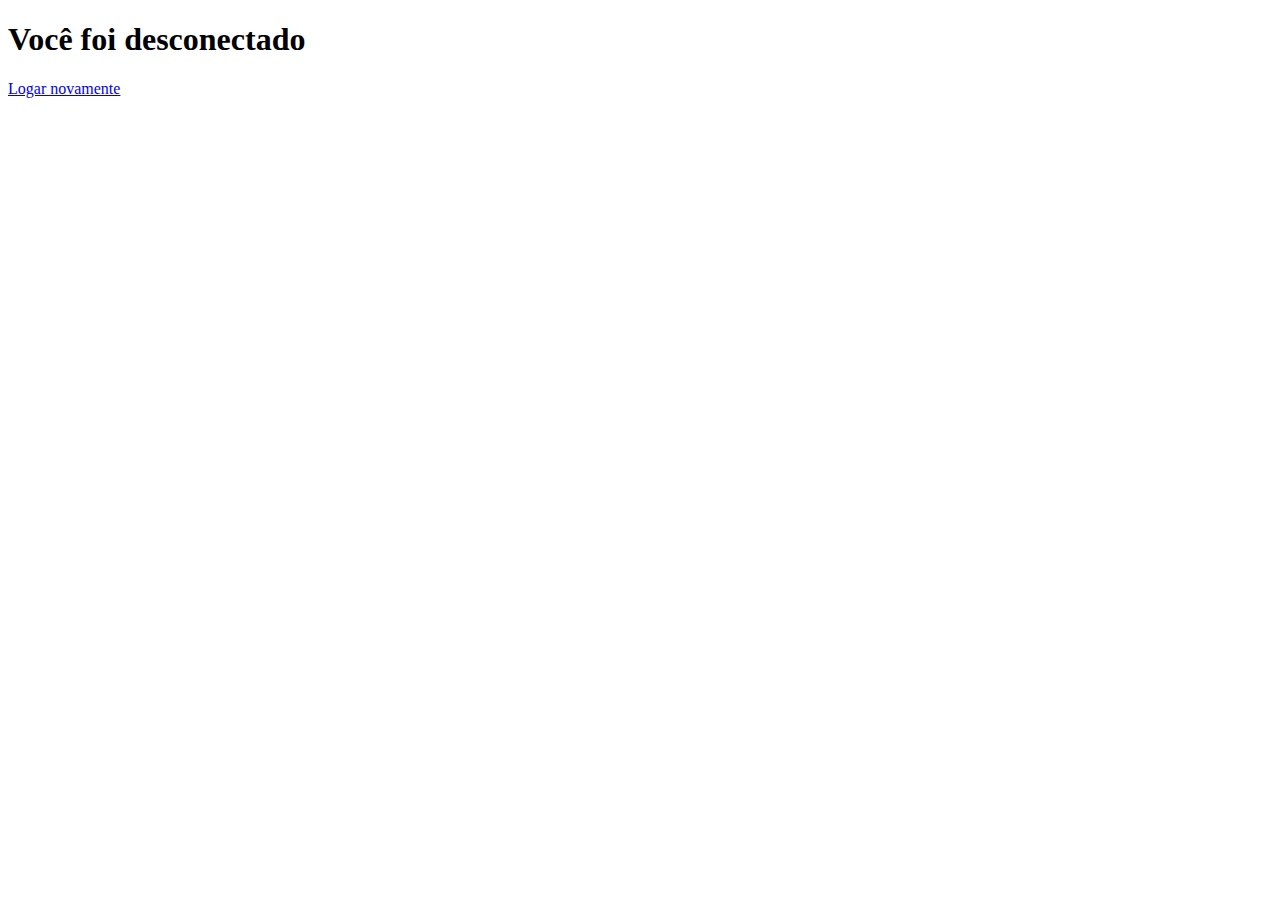
<file: usuarios/templates/usuarios/logout.html>
<!DOCTYPE html>
<html lang="en">
<head>
    <meta charset="UTF-8">
    <title>Logout</title>
</head>
<body>
    <h1>Você foi desconectado</h1>
    <p><a href="{% url 'usuarios:login' %}">Logar novamente</a></p>
</body>
</html>
</file>
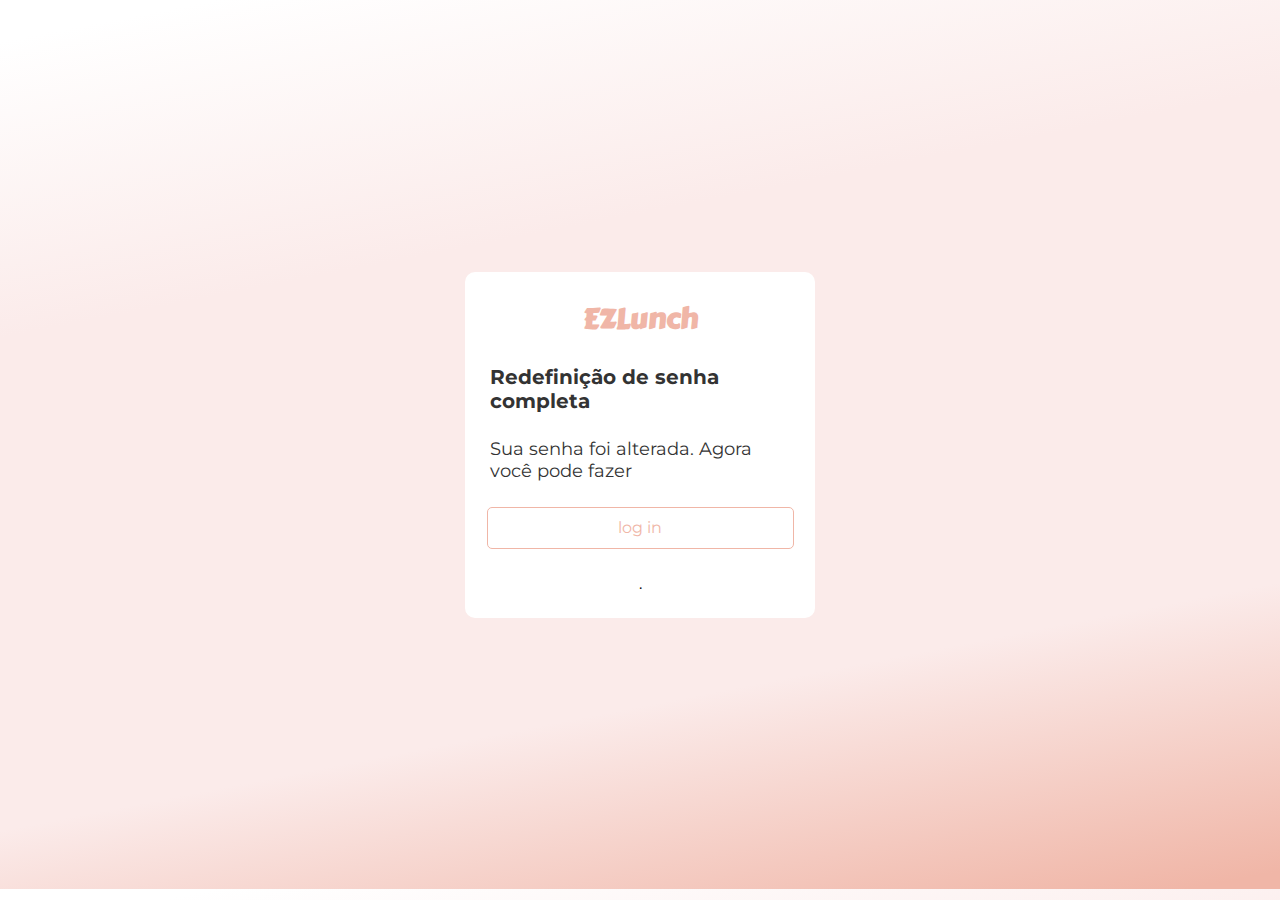
<file: usuarios/templates/usuarios/password_reset_complete.html>
<!DOCTYPE html>
<html lang="pt-BR">
<head>
    <link rel="preconnect" href="https://fonts.googleapis.com">
    <link rel="preconnect" href="https://fonts.gstatic.com" crossorigin>
    <link href="https://fonts.googleapis.com/css2?family=Montserrat:ital,wght@0,100..900;1,100..900&display=swap" rel="stylesheet">
    <link href="https://fonts.googleapis.com/css2?family=Carter+One&family=Montserrat:ital@0;1&display=swap" rel="stylesheet">
    <meta charset="UTF-8">
    <title>Redefinição de senha completa</title>
</head>

<body style="background: linear-gradient( 169deg, #fff 3.66%, #fbebea 29.71%,#fbebea 73.03%, #f0b6a7 98.43% ); min-height: 97dvh; justify-content: center; display: flex; align-items: center; font-family: Montserrat, sans-serif;">
    <section style="background-color: #fff; max-width: 300px; border-radius: 10px; display: flex; flex-direction: column; gap: 25px; padding: 25px; margin: 0 auto; justify-content: center; align-items: center;">
        <h1 style="color: #f0b6a7; margin: 0; font-size: 28px; font-family: Carter One, system-ui;">EZLunch</h1>
        <h2 style="color: #333; margin: 0; font-size: 20px;">Redefinição de senha completa</h2>
        <p style="color: #333; font-size: 18px; margin: 0 auto;" >Sua senha foi alterada. Agora você pode fazer</p>
        <a style="align-items: center; background-color: #fff; border: 1px solid #f0b6a7; border-radius: 5px; color: #f0b6a7; cursor: pointer; display: flex; font-size: 16px; justify-content: center; text-decoration: none; height: 40px; width: 305px;" href="{% url 'usuarios:login' %}">log in</a>.
    </section>
</body>
</html>
</file>
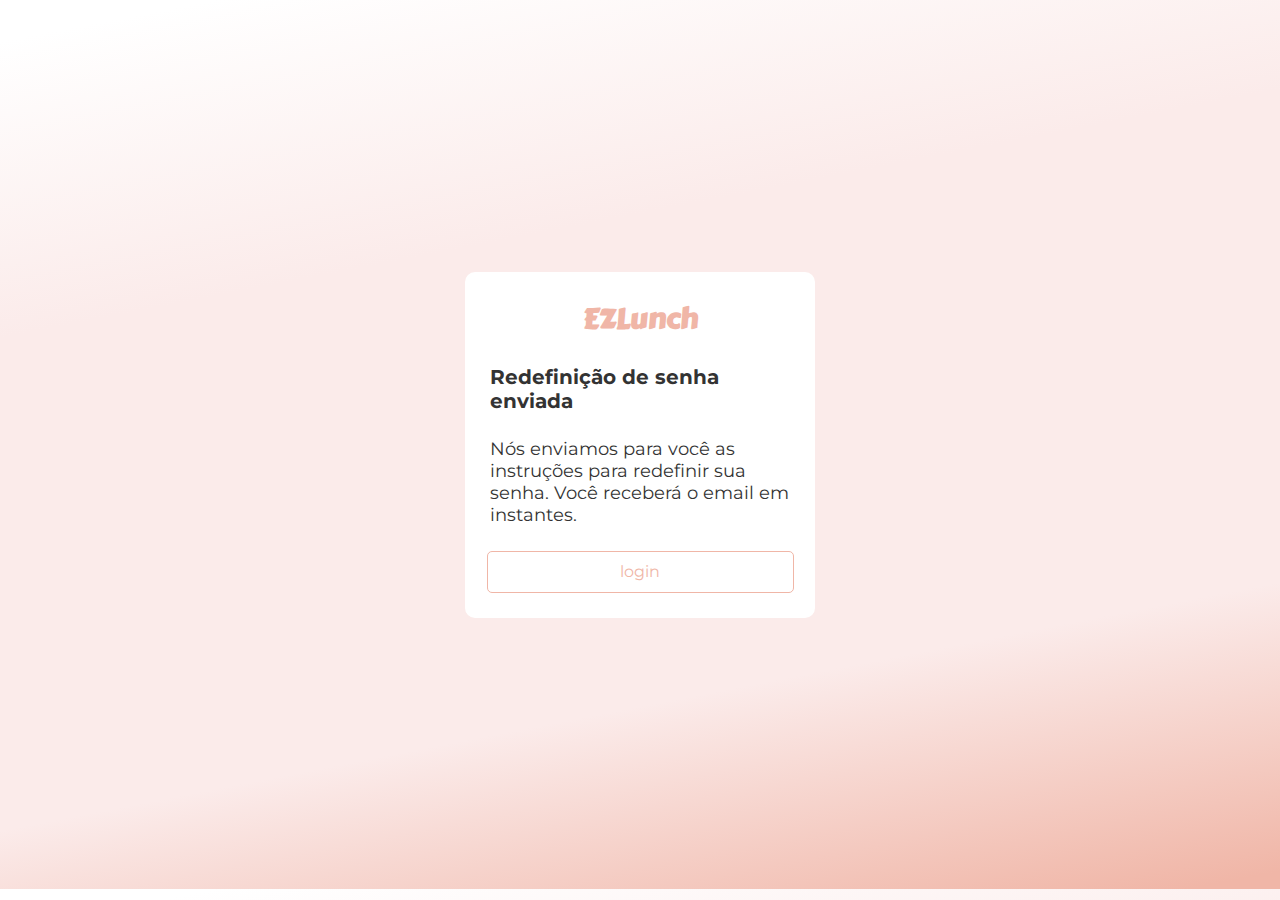
<file: usuarios/templates/usuarios/password_reset_done.html>
<!DOCTYPE html>
<html lang="pt-BR">
<head>
    <link rel="preconnect" href="https://fonts.googleapis.com">
    <link rel="preconnect" href="https://fonts.gstatic.com" crossorigin>
    <link href="https://fonts.googleapis.com/css2?family=Montserrat:ital,wght@0,100..900;1,100..900&display=swap" rel="stylesheet">
    <link href="https://fonts.googleapis.com/css2?family=Carter+One&family=Montserrat:ital@0;1&display=swap" rel="stylesheet">
    <meta charset="UTF-8">
    <title>Redefinição de senha enviada</title>
</head>
<body style="background: linear-gradient( 169deg, #fff 3.66%, #fbebea 29.71%,#fbebea 73.03%, #f0b6a7 98.43% ); min-height: 97dvh; justify-content: center; display: flex; align-items: center; font-family: Montserrat, sans-serif;">
    <section style="background-color: #fff; max-width: 300px; border-radius: 10px; display: flex; flex-direction: column; gap: 25px; padding: 25px; margin: 0 auto; justify-content: center; align-items: center;">
        <h1 style="color: #f0b6a7; margin: 0; font-size: 28px; font-family: Carter One, system-ui;">EZLunch</h1>
        <h2 style="color: #333; margin: 0; font-size: 20px;">Redefinição de senha enviada</h2>
        <p style="color: #333; font-size: 18px; margin: 0 auto;">Nós enviamos para você as instruções para redefinir sua senha. Você receberá o email em instantes.</p>
        <a style="align-items: center; background-color: #fff; border: 1px solid #f0b6a7; border-radius: 5px; color: #f0b6a7; cursor: pointer; display: flex; font-size: 16px; justify-content: center; text-decoration: none; height: 40px; width: 305px;" href="{% url 'usuarios:login' %}">login</a>
    </section>
</body>
</html>
</file>
